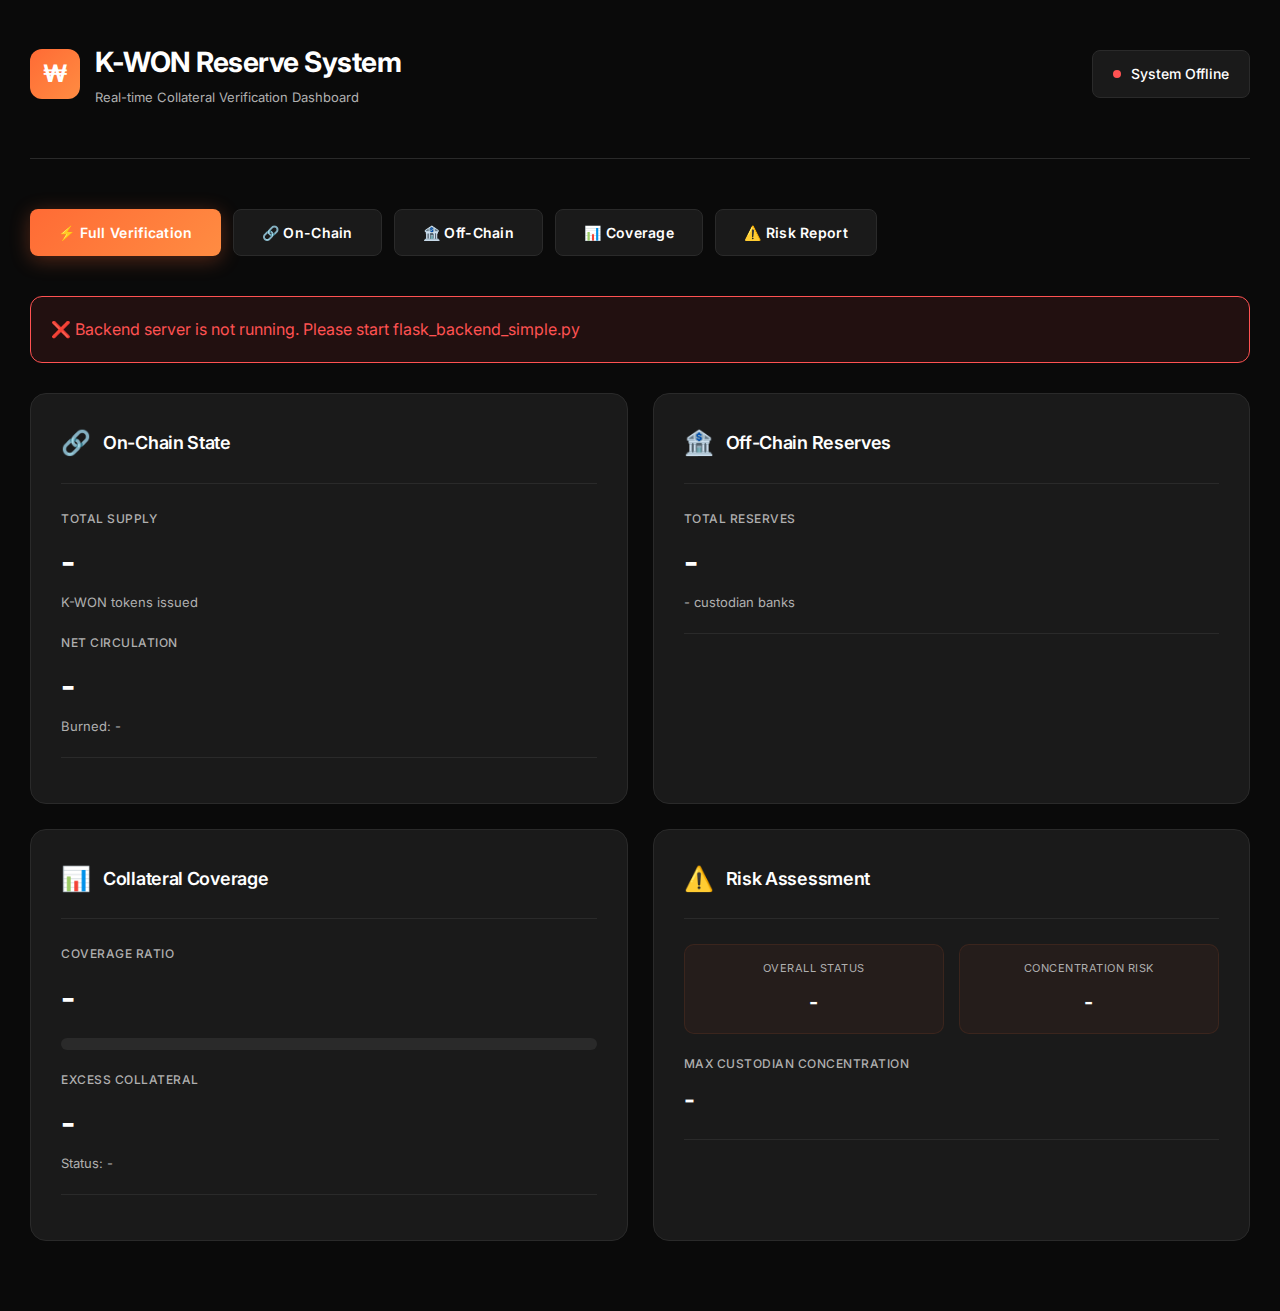
<file: mcp_servers/krw-full-reserve/krws_dashboard.html>
<!DOCTYPE html>
<html lang="ko">
  <head>
    <meta charset="UTF-8" />
    <meta name="viewport" content="width=device-width, initial-scale=1.0" />
    <title>K-WON Reserve Verification System</title>
    <link rel="preconnect" href="https://fonts.googleapis.com" />
    <link rel="preconnect" href="https://fonts.gstatic.com" crossorigin />
    <link
      href="https://fonts.googleapis.com/css2?family=Inter:wght@300;400;500;600;700&display=swap"
      rel="stylesheet"
    />
    <style>
      * {
        margin: 0;
        padding: 0;
        box-sizing: border-box;
      }

      :root {
        --primary-orange: #ff6b35;
        --secondary-orange: #ff8c42;
        --dark-bg: #0a0a0a;
        --card-bg: #1a1a1a;
        --border-color: #2a2a2a;
        --text-primary: #ffffff;
        --text-secondary: #b0b0b0;
        --success: #00e676;
        --warning: #ffb74d;
        --danger: #ff5252;
      }

      body {
        font-family: 'Inter', -apple-system, BlinkMacSystemFont, sans-serif;
        background: var(--dark-bg);
        color: var(--text-primary);
        line-height: 1.6;
        padding: 0;
        margin: 0;
        min-height: 100vh;
      }

      .container {
        max-width: 1600px;
        margin: 0 auto;
        padding: 40px 30px;
      }

      /* Header */
      .header {
        margin-bottom: 50px;
        padding-bottom: 30px;
        border-bottom: 1px solid var(--border-color);
      }

      .header-top {
        display: flex;
        justify-content: space-between;
        align-items: center;
        margin-bottom: 20px;
      }

      .logo {
        display: flex;
        align-items: center;
        gap: 15px;
      }

      .logo-icon {
        width: 50px;
        height: 50px;
        background: linear-gradient(
          135deg,
          var(--primary-orange),
          var(--secondary-orange)
        );
        border-radius: 12px;
        display: flex;
        align-items: center;
        justify-content: center;
        font-size: 24px;
        font-weight: bold;
      }

      .logo-text h1 {
        font-size: 28px;
        font-weight: 700;
        letter-spacing: -0.5px;
        margin-bottom: 2px;
      }

      .logo-text p {
        font-size: 13px;
        color: var(--text-secondary);
        font-weight: 400;
      }

      .status-badge {
        display: flex;
        align-items: center;
        gap: 10px;
        padding: 12px 20px;
        background: var(--card-bg);
        border: 1px solid var(--border-color);
        border-radius: 8px;
      }

      .status-dot {
        width: 8px;
        height: 8px;
        border-radius: 50%;
        animation: pulse 2s infinite;
      }

      .status-dot.online {
        background: var(--success);
        box-shadow: 0 0 10px var(--success);
      }

      .status-dot.offline {
        background: var(--danger);
      }

      @keyframes pulse {
        0%,
        100% {
          opacity: 1;
        }
        50% {
          opacity: 0.5;
        }
      }

      .status-text {
        font-size: 14px;
        font-weight: 500;
      }

      /* Control Panel */
      .control-panel {
        display: flex;
        gap: 12px;
        margin-bottom: 40px;
        flex-wrap: wrap;
      }

      .btn {
        padding: 14px 28px;
        font-size: 14px;
        font-weight: 600;
        border: none;
        border-radius: 8px;
        cursor: pointer;
        transition: all 0.2s ease;
        font-family: 'Inter', sans-serif;
        letter-spacing: 0.3px;
      }

      .btn-primary {
        background: linear-gradient(
          135deg,
          var(--primary-orange),
          var(--secondary-orange)
        );
        color: white;
        box-shadow: 0 4px 20px rgba(255, 107, 53, 0.3);
      }

      .btn-primary:hover {
        transform: translateY(-2px);
        box-shadow: 0 6px 25px rgba(255, 107, 53, 0.4);
      }

      .btn-secondary {
        background: var(--card-bg);
        color: var(--text-primary);
        border: 1px solid var(--border-color);
      }

      .btn-secondary:hover {
        background: #252525;
        border-color: var(--primary-orange);
      }

      /* Loading & Error */
      .loading {
        display: none;
        text-align: center;
        padding: 30px;
        background: var(--card-bg);
        border-radius: 12px;
        margin-bottom: 30px;
        border: 1px solid var(--border-color);
      }

      .loading.active {
        display: block;
      }

      .loading-spinner {
        width: 40px;
        height: 40px;
        border: 3px solid var(--border-color);
        border-top-color: var(--primary-orange);
        border-radius: 50%;
        animation: spin 1s linear infinite;
        margin: 0 auto 15px;
      }

      @keyframes spin {
        to {
          transform: rotate(360deg);
        }
      }

      .error-message {
        display: none;
        padding: 20px;
        background: rgba(255, 82, 82, 0.1);
        border: 1px solid var(--danger);
        border-radius: 12px;
        color: var(--danger);
        margin-bottom: 30px;
      }

      .error-message.active {
        display: block;
      }

      /* Grid Layout */
      .grid {
        display: grid;
        grid-template-columns: repeat(auto-fit, minmax(450px, 1fr));
        gap: 25px;
        margin-bottom: 30px;
      }

      /* Card */
      .card {
        background: var(--card-bg);
        border: 1px solid var(--border-color);
        border-radius: 16px;
        padding: 30px;
        transition: all 0.3s ease;
      }

      .card:hover {
        border-color: var(--primary-orange);
        box-shadow: 0 8px 30px rgba(255, 107, 53, 0.15);
      }

      .card-header {
        display: flex;
        align-items: center;
        gap: 12px;
        margin-bottom: 25px;
        padding-bottom: 20px;
        border-bottom: 1px solid var(--border-color);
      }

      .card-icon {
        font-size: 24px;
      }

      .card-title {
        font-size: 18px;
        font-weight: 600;
        letter-spacing: -0.3px;
      }

      /* Metrics */
      .metric {
        margin-bottom: 20px;
      }

      .metric-label {
        font-size: 12px;
        font-weight: 500;
        color: var(--text-secondary);
        text-transform: uppercase;
        letter-spacing: 0.5px;
        margin-bottom: 8px;
      }

      .metric-value {
        font-size: 32px;
        font-weight: 700;
        letter-spacing: -1px;
        color: var(--text-primary);
      }

      .metric-value.ok {
        color: var(--success);
      }
      .metric-value.warning {
        color: var(--warning);
      }
      .metric-value.danger {
        color: var(--danger);
      }

      .metric-sublabel {
        font-size: 13px;
        color: var(--text-secondary);
        margin-top: 5px;
      }

      /* Custodian List */
      .custodian-list {
        list-style: none;
      }

      .custodian-item {
        display: flex;
        justify-content: space-between;
        align-items: center;
        padding: 16px;
        margin-bottom: 10px;
        background: rgba(255, 107, 53, 0.05);
        border: 1px solid rgba(255, 107, 53, 0.1);
        border-radius: 10px;
        transition: all 0.2s ease;
      }

      .custodian-item:hover {
        background: rgba(255, 107, 53, 0.1);
        border-color: rgba(255, 107, 53, 0.3);
      }

      .custodian-name {
        font-size: 14px;
        font-weight: 500;
      }

      .custodian-amount {
        font-size: 16px;
        font-weight: 700;
        color: var(--primary-orange);
      }

      /* Timestamp */
      .timestamp {
        font-size: 11px;
        color: var(--text-secondary);
        text-align: right;
        margin-top: 20px;
        padding-top: 15px;
        border-top: 1px solid var(--border-color);
      }

      /* Coverage Bar */
      .coverage-bar {
        width: 100%;
        height: 12px;
        background: var(--border-color);
        border-radius: 6px;
        overflow: hidden;
        margin-top: 15px;
      }

      .coverage-fill {
        height: 100%;
        background: linear-gradient(
          90deg,
          var(--primary-orange),
          var(--secondary-orange)
        );
        transition: width 0.5s ease;
        border-radius: 6px;
      }

      /* Risk Indicators */
      .risk-grid {
        display: grid;
        grid-template-columns: repeat(2, 1fr);
        gap: 15px;
        margin-top: 20px;
      }

      .risk-indicator {
        padding: 15px;
        background: rgba(255, 107, 53, 0.05);
        border: 1px solid rgba(255, 107, 53, 0.1);
        border-radius: 10px;
        text-align: center;
      }

      .risk-indicator-label {
        font-size: 11px;
        color: var(--text-secondary);
        text-transform: uppercase;
        letter-spacing: 0.5px;
        margin-bottom: 8px;
      }

      .risk-indicator-value {
        font-size: 20px;
        font-weight: 700;
      }

      /* Responsive */
      @media (max-width: 768px) {
        .grid {
          grid-template-columns: 1fr;
        }

        .header-top {
          flex-direction: column;
          align-items: flex-start;
          gap: 20px;
        }

        .control-panel {
          flex-direction: column;
        }

        .btn {
          width: 100%;
        }
      }
    </style>
  </head>
  <body>
    <div class="container">
      <!-- Header -->
      <div class="header">
        <div class="header-top">
          <div class="logo">
            <div class="logo-icon">₩</div>
            <div class="logo-text">
              <h1>K-WON Reserve System</h1>
              <p>Real-time Collateral Verification Dashboard</p>
            </div>
          </div>
          <div class="status-badge">
            <div class="status-dot online" id="statusDot"></div>
            <span class="status-text" id="statusText">System Online</span>
          </div>
        </div>
      </div>

      <!-- Control Panel -->
      <div class="control-panel">
        <button class="btn btn-primary" onclick="fullVerification()">
          ⚡ Full Verification
        </button>
        <button class="btn btn-secondary" onclick="getOnchainState()">
          🔗 On-Chain
        </button>
        <button class="btn btn-secondary" onclick="getOffchainReserves()">
          🏦 Off-Chain
        </button>
        <button class="btn btn-secondary" onclick="getCoverage()">
          📊 Coverage
        </button>
        <button class="btn btn-secondary" onclick="getRiskReport()">
          ⚠️ Risk Report
        </button>
      </div>

      <!-- Loading -->
      <div class="loading" id="loading">
        <div class="loading-spinner"></div>
        <div>Loading verification data...</div>
      </div>

      <!-- Error Message -->
      <div class="error-message" id="errorMessage"></div>

      <!-- Data Grid -->
      <div class="grid">
        <!-- On-Chain State -->
        <div class="card">
          <div class="card-header">
            <span class="card-icon">🔗</span>
            <h2 class="card-title">On-Chain State</h2>
          </div>
          <div class="metric">
            <div class="metric-label">Total Supply</div>
            <div class="metric-value" id="totalSupply">-</div>
            <div class="metric-sublabel">K-WON tokens issued</div>
          </div>
          <div class="metric">
            <div class="metric-label">Net Circulation</div>
            <div class="metric-value" id="netCirculation">-</div>
            <div class="metric-sublabel" id="burnedAmount">Burned: -</div>
          </div>
          <div class="timestamp" id="onchainTimestamp"></div>
        </div>

        <!-- Off-Chain Reserves -->
        <div class="card">
          <div class="card-header">
            <span class="card-icon">🏦</span>
            <h2 class="card-title">Off-Chain Reserves</h2>
          </div>
          <div class="metric">
            <div class="metric-label">Total Reserves</div>
            <div class="metric-value" id="totalReserves">-</div>
            <div class="metric-sublabel" id="custodianCount">
              - custodian banks
            </div>
          </div>
          <ul class="custodian-list" id="custodianList"></ul>
          <div class="timestamp" id="offchainTimestamp"></div>
        </div>

        <!-- Collateral Coverage -->
        <div class="card">
          <div class="card-header">
            <span class="card-icon">📊</span>
            <h2 class="card-title">Collateral Coverage</h2>
          </div>
          <div class="metric">
            <div class="metric-label">Coverage Ratio</div>
            <div class="metric-value" id="coverageRatio">-</div>
            <div class="coverage-bar">
              <div
                class="coverage-fill"
                id="coverageFill"
                style="width: 0%"
              ></div>
            </div>
          </div>
          <div class="metric">
            <div class="metric-label">Excess Collateral</div>
            <div class="metric-value" id="excessCollateral">-</div>
            <div class="metric-sublabel" id="coverageStatus">Status: -</div>
          </div>
          <div class="timestamp" id="coverageTimestamp"></div>
        </div>

        <!-- Risk Report -->
        <div class="card">
          <div class="card-header">
            <span class="card-icon">⚠️</span>
            <h2 class="card-title">Risk Assessment</h2>
          </div>
          <div class="risk-grid">
            <div class="risk-indicator">
              <div class="risk-indicator-label">Overall Status</div>
              <div class="risk-indicator-value ok" id="overallRisk">-</div>
            </div>
            <div class="risk-indicator">
              <div class="risk-indicator-label">Concentration Risk</div>
              <div class="risk-indicator-value ok" id="concentrationRisk">
                -
              </div>
            </div>
          </div>
          <div class="metric" style="margin-top: 20px">
            <div class="metric-label">Max Custodian Concentration</div>
            <div
              class="metric-value"
              id="maxConcentration"
              style="font-size: 24px"
            >
              -
            </div>
          </div>
          <div class="timestamp" id="riskTimestamp"></div>
        </div>
      </div>
    </div>

    <script>
      const API_BASE = 'http://localhost:5000/api';

      // Page load - check backend health
      window.addEventListener('load', checkBackendHealth);

      async function checkBackendHealth() {
        try {
          const response = await fetch(`${API_BASE}/health`);
          const data = await response.json();
          updateConnectionStatus(true);
        } catch (error) {
          updateConnectionStatus(false);
          showError(
            'Backend server is not running. Please start flask_backend_simple.py'
          );
        }
      }

      function updateConnectionStatus(isOnline) {
        const statusDot = document.getElementById('statusDot');
        const statusText = document.getElementById('statusText');

        if (isOnline) {
          statusDot.className = 'status-dot online';
          statusText.textContent = 'System Online';
        } else {
          statusDot.className = 'status-dot offline';
          statusText.textContent = 'System Offline';
        }
      }

      function showLoading() {
        document.getElementById('loading').classList.add('active');
        document.getElementById('errorMessage').classList.remove('active');
      }

      function hideLoading() {
        document.getElementById('loading').classList.remove('active');
      }

      function showError(message) {
        const errorDiv = document.getElementById('errorMessage');
        errorDiv.textContent = '❌ ' + message;
        errorDiv.classList.add('active');
      }

      function formatNumber(num) {
        return new Intl.NumberFormat('ko-KR').format(num);
      }

      function formatKRW(num) {
        return '₩' + formatNumber(num);
      }

      // Full Verification
      async function fullVerification() {
        showLoading();
        try {
          const response = await fetch(`${API_BASE}/full-verification`);
          const result = await response.json();

          if (result.success) {
            updateOnchainUI(result.data.onchain);
            updateOffchainUI(result.data.offchain);
            updateCoverageUI(result.data.coverage);
            updateRiskUI(result.data.risk);
          } else {
            showError(result.error);
          }
        } catch (error) {
          showError(`API Error: ${error.message}`);
        } finally {
          hideLoading();
        }
      }

      // On-Chain State
      async function getOnchainState() {
        showLoading();
        try {
          const response = await fetch(`${API_BASE}/onchain-state`);
          const result = await response.json();
          if (result.success) {
            updateOnchainUI(result.data);
          }
        } catch (error) {
          showError(`API Error: ${error.message}`);
        } finally {
          hideLoading();
        }
      }

      function updateOnchainUI(data) {
        document.getElementById('totalSupply').textContent = formatKRW(
          data.total_supply
        );
        document.getElementById('netCirculation').textContent = formatKRW(
          data.net_circulation
        );
        document.getElementById(
          'burnedAmount'
        ).textContent = `Burned: ${formatKRW(data.burned)}`;
        document.getElementById(
          'onchainTimestamp'
        ).textContent = `Updated: ${new Date(data.timestamp).toLocaleString(
          'ko-KR'
        )}`;
      }

      // Off-Chain Reserves
      async function getOffchainReserves() {
        showLoading();
        try {
          const response = await fetch(`${API_BASE}/offchain-reserves`);
          const result = await response.json();
          if (result.success) {
            updateOffchainUI(result.data);
          }
        } catch (error) {
          showError(`API Error: ${error.message}`);
        } finally {
          hideLoading();
        }
      }

      function updateOffchainUI(data) {
        document.getElementById('totalReserves').textContent = formatKRW(
          data.total_reserves
        );
        document.getElementById(
          'custodianCount'
        ).textContent = `${data.custodians.length} custodian banks`;

        const list = document.getElementById('custodianList');
        list.innerHTML = data.custodians
          .map(
            (c) => `
                <li class="custodian-item">
                    <span class="custodian-name">${c.name}</span>
                    <span class="custodian-amount">${formatKRW(c.amount)}</span>
                </li>
            `
          )
          .join('');

        document.getElementById(
          'offchainTimestamp'
        ).textContent = `Updated: ${new Date(data.timestamp).toLocaleString(
          'ko-KR'
        )}`;
      }

      // Coverage
      async function getCoverage() {
        showLoading();
        try {
          const response = await fetch(`${API_BASE}/collateral-coverage`);
          const result = await response.json();
          if (result.success) {
            updateCoverageUI(result.data);
          }
        } catch (error) {
          showError(`API Error: ${error.message}`);
        } finally {
          hideLoading();
        }
      }

      function updateCoverageUI(data) {
        const ratioElement = document.getElementById('coverageRatio');
        ratioElement.textContent = `${data.coverage_ratio}%`;
        ratioElement.className =
          'metric-value ' +
          (data.coverage_ratio >= 105
            ? 'ok'
            : data.coverage_ratio >= 100
            ? 'warning'
            : 'danger');

        document.getElementById('coverageFill').style.width =
          Math.min(data.coverage_ratio, 150) + '%';
        document.getElementById('excessCollateral').textContent = formatKRW(
          data.excess_collateral
        );
        document.getElementById(
          'coverageStatus'
        ).textContent = `Status: ${data.status}`;
        document.getElementById(
          'coverageTimestamp'
        ).textContent = `Updated: ${new Date(data.timestamp).toLocaleString(
          'ko-KR'
        )}`;
      }

      // Risk Report
      async function getRiskReport() {
        showLoading();
        try {
          const response = await fetch(`${API_BASE}/risk-report`);
          const result = await response.json();
          if (result.success) {
            updateRiskUI(result.data);
          }
        } catch (error) {
          showError(`API Error: ${error.message}`);
        } finally {
          hideLoading();
        }
      }

      function updateRiskUI(data) {
        const overallElement = document.getElementById('overallRisk');
        overallElement.textContent = data.overall_status;
        overallElement.className =
          'risk-indicator-value ' +
          (data.overall_status === 'HEALTHY'
            ? 'ok'
            : data.overall_status === 'WARNING'
            ? 'warning'
            : 'danger');

        const concentrationElement =
          document.getElementById('concentrationRisk');
        concentrationElement.textContent = data.concentration_risk;
        concentrationElement.className =
          'risk-indicator-value ' +
          (data.concentration_risk === 'LOW'
            ? 'ok'
            : data.concentration_risk === 'MODERATE'
            ? 'warning'
            : 'danger');

        document.getElementById(
          'maxConcentration'
        ).textContent = `${data.max_custodian_concentration}%`;
        document.getElementById(
          'riskTimestamp'
        ).textContent = `Updated: ${new Date(data.timestamp).toLocaleString(
          'ko-KR'
        )}`;
      }
    </script>
  </body>
</html>
</file>
